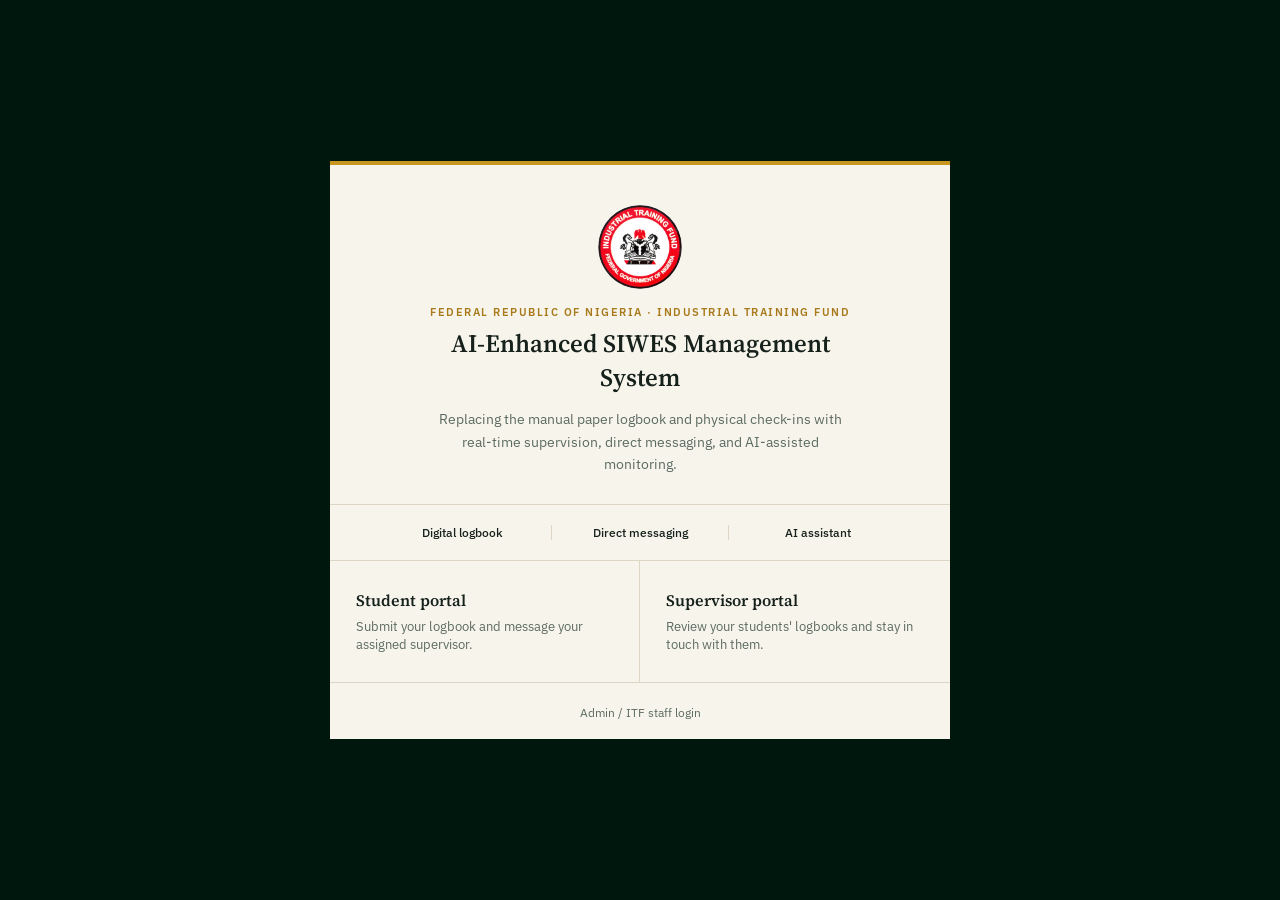
<file: index.html>
<!DOCTYPE html>
<html lang="en">
<head>
    <meta charset="UTF-8">
    <meta name="viewport" content="width=device-width, initial-scale=1.0">
    <title>AI-Enhanced SIWES Management System</title>
    <link rel="stylesheet" href="css/style.css">
</head>
<body>

    <div class="landing-card">

        <div class="landing-header">
            <img src="assets/siwes_logo.png" alt="Industrial Training Fund" class="logo-img"
                 onerror="this.outerHTML='<div class=&quot;logo&quot;>S</div>'">

            <div class="eyebrow">Federal Republic of Nigeria &middot; Industrial Training Fund</div>

            <h1>AI-Enhanced SIWES Management System</h1>

            <p class="tagline">
                Replacing the manual paper logbook and physical check-ins with
                real-time supervision, direct messaging, and AI-assisted monitoring.
            </p>
        </div>

        <div class="feature-list">
            <div class="feature-item">Digital logbook</div>
            <div class="feature-item">Direct messaging</div>
            <div class="feature-item">AI assistant</div>
        </div>

        <div class="portal-grid">
            <a href="student-login.html" class="portal-card">
                <div class="portal-name">Student portal</div>
                <div class="portal-desc">Submit your logbook and message your assigned supervisor.</div>
            </a>
            <a href="supervisor-login.html" class="portal-card">
                <div class="portal-name">Supervisor portal</div>
                <div class="portal-desc">Review your students' logbooks and stay in touch with them.</div>
            </a>
        </div>

        <div class="admin-row">
            <a href="admin-login.html" class="admin-link">Admin / ITF staff login</a>
        </div>

    </div>

</body>
</html>
</file>
<file: css/style.css>
@import url('https://fonts.googleapis.com/css2?family=Source+Serif+4:opsz,wght@8..60,400;8..60,600;8..60,700&family=IBM+Plex+Sans:wght@400;500;600&display=swap');

:root {
  --green-950: #00170E;
  --green-800: #003620;
  --green-700: #0A4A2E;
  --gold-700: #A87A1B;
  --gold-600: #C9971F;
  --gold-400: #F0CB5C;
  --cream:    #F7F4EC;
  --ink:      #16211B;
  --muted:    #5C6B61;
  --line:     #DDD6C4;
}

* {
  margin: 0;
  padding: 0;
  box-sizing: border-box;
}

body {
  font-family: 'IBM Plex Sans', Arial, sans-serif;
  min-height: 100vh;
  display: flex;
  justify-content: center;
  align-items: center;
  background: var(--green-950);
  padding: 32px 20px;
}

.landing-card {
  width: 100%;
  max-width: 620px;
  background: var(--cream);
  border-top: 4px solid var(--gold-600);
}

.landing-header {
  padding: 40px 44px 28px;
  text-align: center;
  border-bottom: 1px solid var(--line);
}

.logo-img {
  width: 84px;
  height: 84px;
  margin: 0 auto 16px;
  border-radius: 50%;
  object-fit: cover;
  display: block;
}

.logo {
  width: 84px;
  height: 84px;
  margin: 0 auto 16px;
  border-radius: 50%;
  background: var(--green-800);
  display: flex;
  justify-content: center;
  align-items: center;
  font-family: 'Source Serif 4', serif;
  font-size: 34px;
  font-weight: 700;
  color: var(--gold-400);
}

.eyebrow {
  font-size: 11px;
  font-weight: 600;
  letter-spacing: 1.5px;
  text-transform: uppercase;
  color: var(--gold-700);
  margin-bottom: 8px;
}

h1 {
  font-family: 'Source Serif 4', serif;
  font-weight: 600;
  font-size: 25px;
  color: var(--ink);
  line-height: 1.35;
  max-width: 440px;
  margin: 0 auto 14px;
}

.tagline {
  color: var(--muted);
  font-size: 14px;
  line-height: 1.6;
  max-width: 420px;
  margin: 0 auto;
}

.feature-list {
  display: flex;
  justify-content: center;
  gap: 0;
  padding: 20px 44px;
  border-bottom: 1px solid var(--line);
}

.feature-item {
  flex: 1;
  text-align: center;
  padding: 0 12px;
  font-size: 12px;
  color: var(--ink);
  font-weight: 500;
}

.feature-item + .feature-item { border-left: 1px solid var(--line); }

.portal-grid {
  display: grid;
  grid-template-columns: 1fr 1fr;
  gap: 0;
}

.portal-card {
  padding: 28px 26px;
  text-decoration: none;
  display: block;
  border-right: 1px solid var(--line);
  transition: background .15s;
}
.portal-card:last-child { border-right: none; }
.portal-card:hover { background: #F0EBDB; }

.portal-name {
  font-family: 'Source Serif 4', serif;
  font-weight: 600;
  color: var(--ink);
  font-size: 16px;
  margin-bottom: 6px;
}

.portal-desc { font-size: 12.5px; color: var(--muted); line-height: 1.5; }

.admin-row {
  text-align: center;
  padding: 18px;
  border-top: 1px solid var(--line);
}

.admin-link {
  font-size: 12px;
  color: var(--muted);
  text-decoration: none;
}
.admin-link:hover { color: var(--gold-700); text-decoration: underline; }

@media (max-width: 560px) {
  .landing-header { padding: 32px 26px 22px; }
  h1 { font-size: 21px; }
  .feature-list { flex-direction: column; gap: 10px; padding: 18px 26px; }
  .feature-item + .feature-item { border-left: none; border-top: 1px solid var(--line); padding-top: 10px; }
  .portal-grid { grid-template-columns: 1fr; }
  .portal-card { border-right: none; border-bottom: 1px solid var(--line); }
}
</file>
